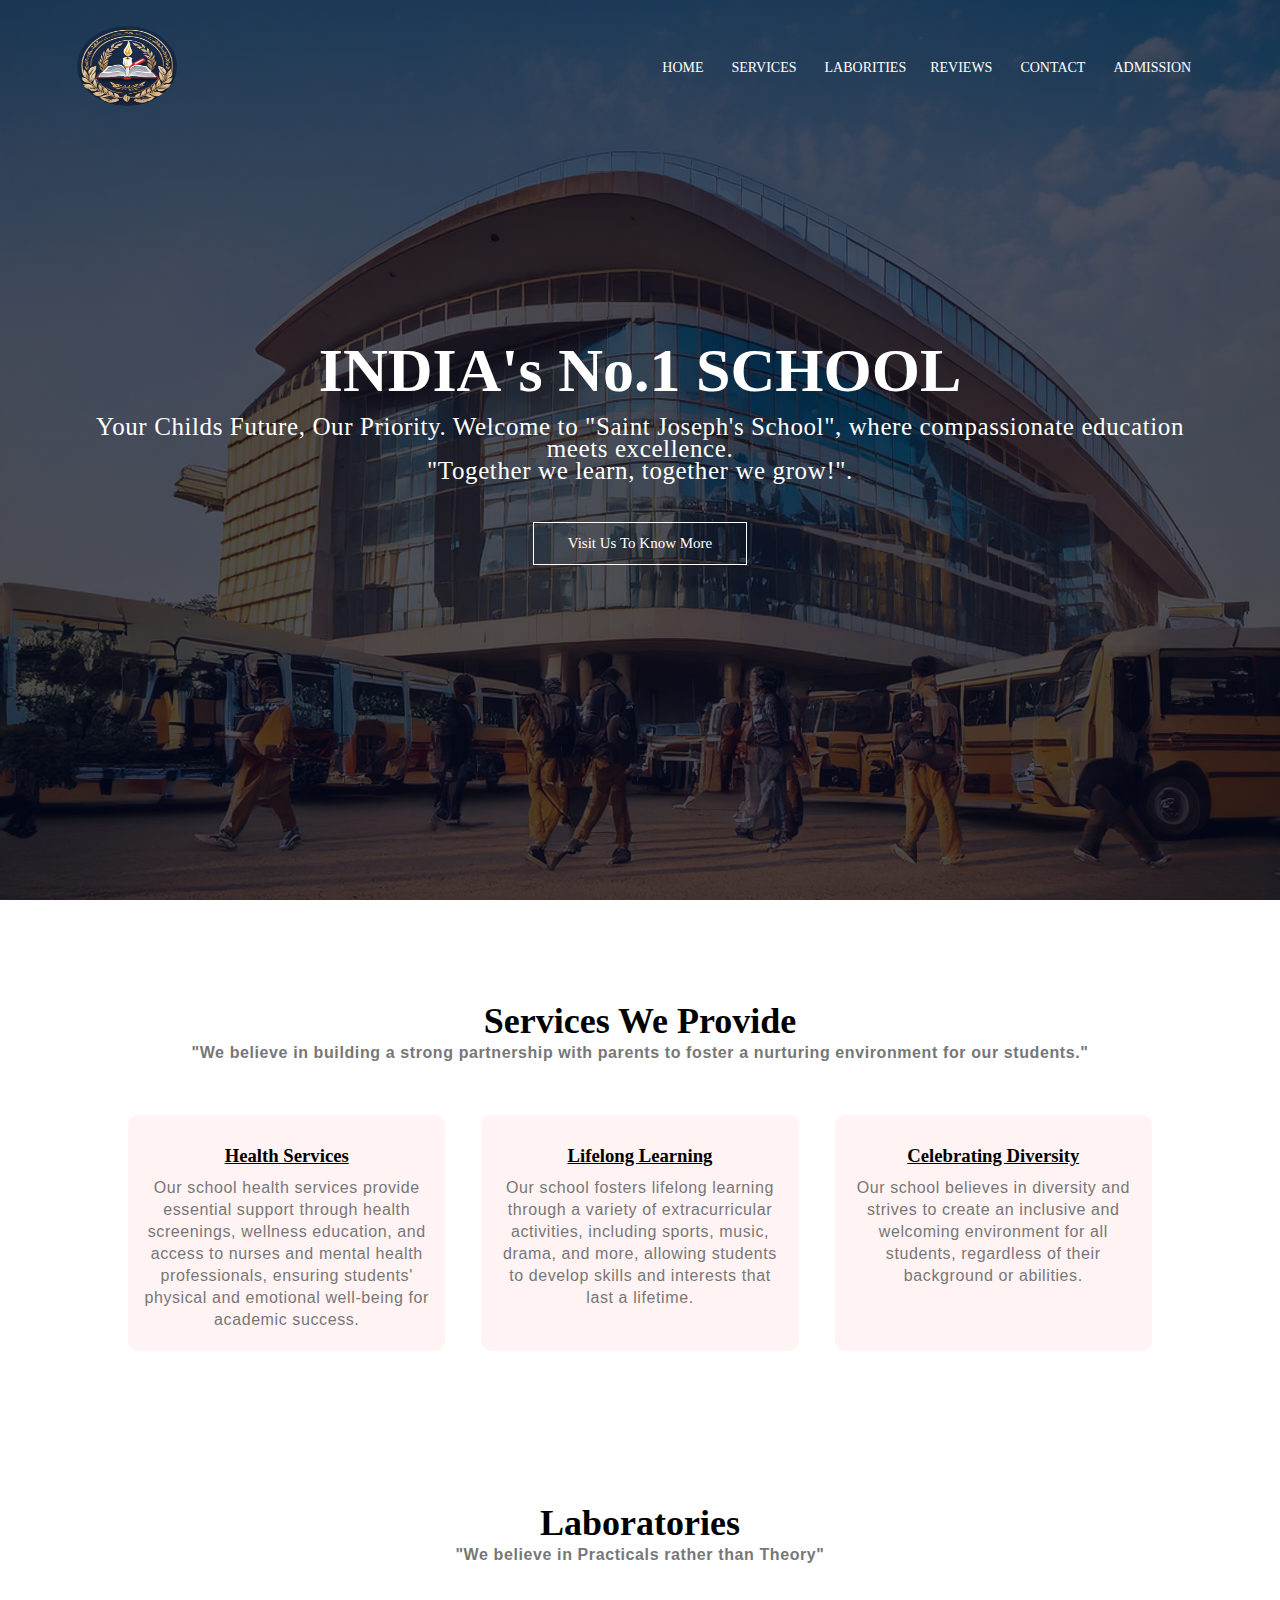
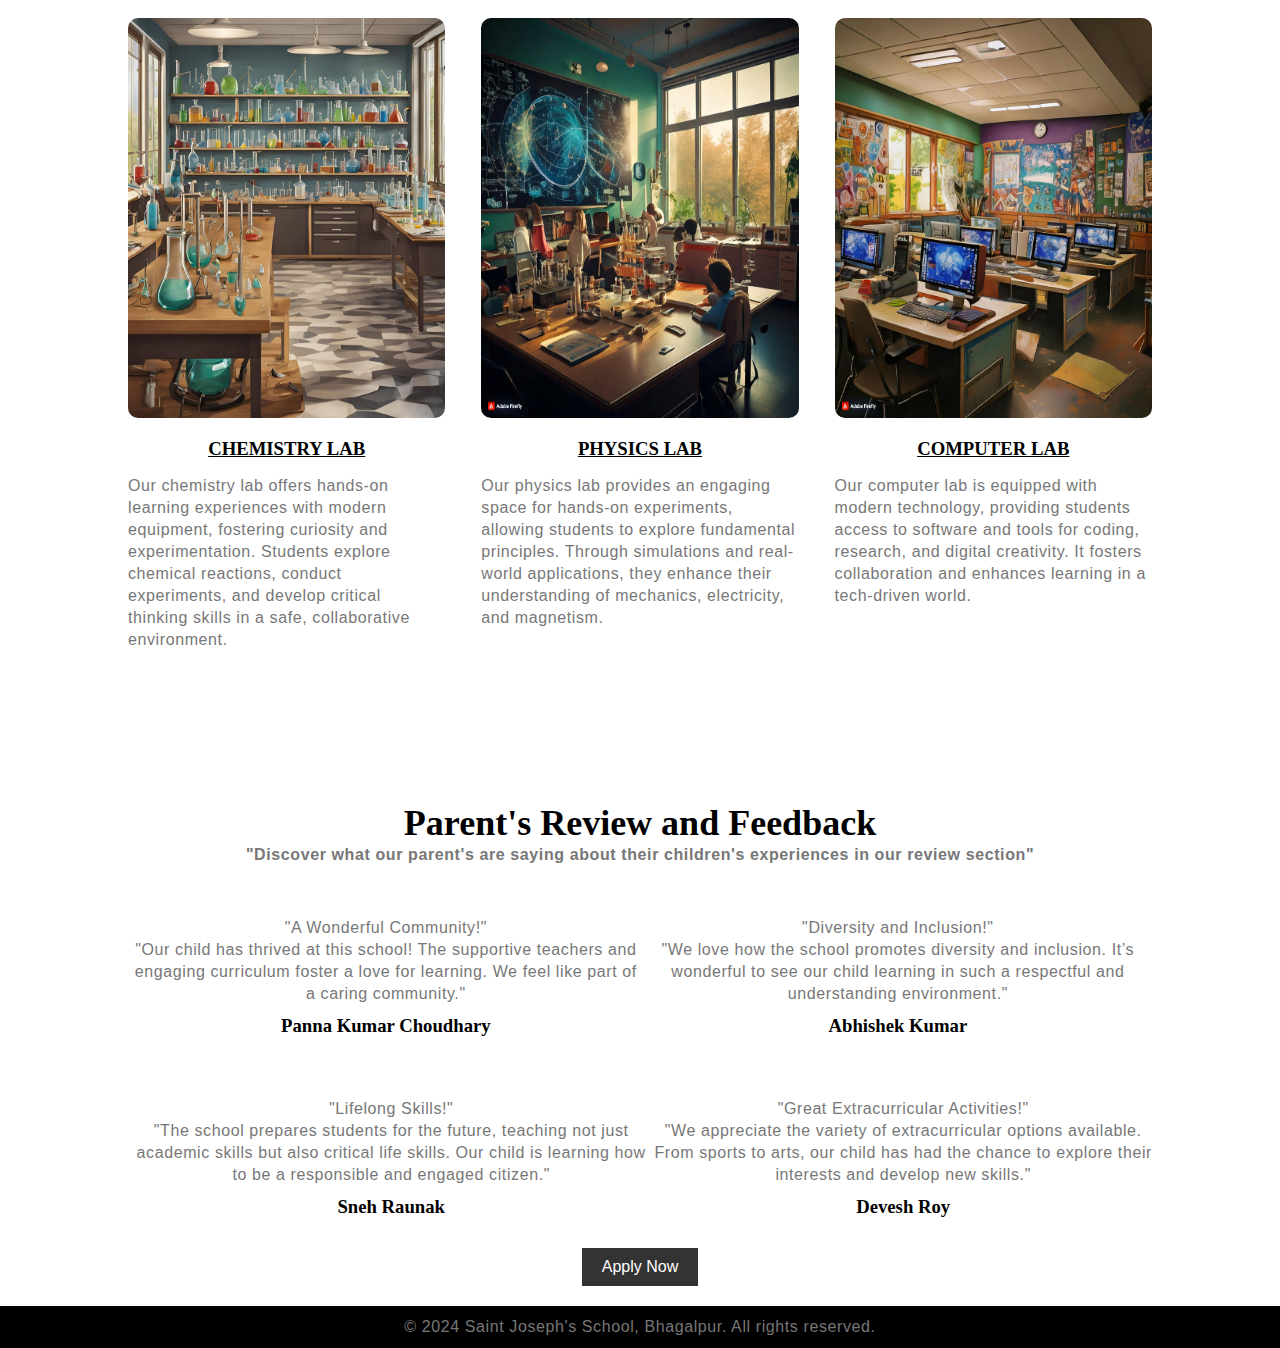
<file: index.html>
<!DOCTYPE html>
<html>
<head>
    <meta name="viewport" content="with=device-width, initial scale=1.0">
    <title>School Website Design</title>
    <link rel="stylesheet" href="frontp.css">
</head>
<body>
<section class="header">
     <nav>
          <a href="index.html"><img src="logosjs.png" alt="logo" height="80px" width="40px"></a>
          <div class="nav-links" id="navLinks">
               <ul>
                    <li><a href="index.html">HOME</a></li>
                    <li><a href="schoolservice.html">SERVICES</a></li>
                    <li><a href="#labs">LABORITIES</a></l>
                    <li><a href="#r">REVIEWS</a></li>     
                    <li><a href="contact.html">CONTACT</a></li>
                    <li><a href="applyform.html">ADMISSION</a></li>
               </ul>
          </div>
     </nav>

<div class="text-box">
     <h1>INDIA's No.1 SCHOOL</h1>
     <p> Your Childs Future, Our Priority. Welcome to "Saint Joseph's School", where compassionate education meets excellence.<br> "Together we learn, together we grow!".
     </p>
     <a href="contact.html" class="hero-btn">Visit Us To Know More</a>
</div>
</section>

<!------------ SERVICES ----------->

<section class="service" id="Services">
     <h1> Services We Provide</h1>
     <p><b>"We believe in building a strong partnership with parents to foster a nurturing environment for our students."</b></p>

     <div class="row">
          <div class="couse-col">
               <h3><u>Health Services</u></h3>
               <p>Our school health services provide essential support through health screenings, wellness education, and access to nurses and mental health professionals, ensuring students' physical and emotional well-being for academic success.
               </p>
          </div>
          <div class="couse-col">
               <h3><u>Lifelong Learning</u></h3>
               <p>Our school fosters lifelong learning through a variety of extracurricular activities, including sports, music, drama, and more, allowing students to develop skills and interests that last a lifetime.
               </p>
          </div>
          <div class="couse-col">
               <h3><u>Celebrating Diversity</u></h3>
               <p>Our school believes in diversity and strives to create an inclusive and welcoming environment for all students, regardless of their background or abilities.
               </p>
          </div>
     </div>
</section>
<!-------facilities i.e labs and facilities--------->
<section class="facilities" id="labs">
     <h1>Laboratories</h1>
     <p><b>"We believe in Practicals rather than Theory"</b></p>

     <div class="row">
          <div class="facilities-col">
               <img src="Chemistrylab.jpg" height="400px" width="400px">
               <h3><center><u>CHEMISTRY LAB</u></center></h3>
               <p>Our chemistry lab offers hands-on learning experiences with modern equipment, fostering curiosity and experimentation. Students explore chemical reactions, conduct experiments, and develop critical thinking skills in a safe, collaborative environment.</p>
          </div>
          <div class="facilities-col">
               <img src="physicslab.jpg" height="400px" width="400px">
               <h3><center><u>PHYSICS LAB</u></center></h3>
               <p>Our physics lab provides an engaging space for hands-on experiments, allowing students to explore fundamental principles. Through simulations and real-world applications, they enhance their understanding of mechanics, electricity, and magnetism.</p>
          </div>
          <div class="facilities-col">
               <img src="computerlab.jpg" height="400px" width="400px">
               <h3><center><u>COMPUTER LAB</u></center></h3> 
               <p>Our computer lab is equipped with modern technology, providing students access to software and tools for coding, research, and digital creativity. It fosters collaboration and enhances learning in a tech-driven world.</p>
          </div>
     </div>

</section>
<!-------testimonials---->
<section class="testimonials" id="r">
     <h1>Parent's Review and Feedback</h1>
     <p><b>"Discover what our parent's are saying about their children's experiences in our review section"</b></p>

     <div class="row">
          <div class="testimonial-col">
               <div> 
                    <p>"A Wonderful Community!" <br>
                        "Our child has thrived at this school! The supportive teachers and engaging curriculum foster a love for learning. We feel like part of a caring community." </p>
                    <h3>Panna Kumar Choudhary</h3>
               </div>
          </div>
          <div class="testimonial-col">
               <div> 
                    <p>
                        "Diversity and Inclusion!"<br>
                        "We love how the school promotes diversity and inclusion. It’s wonderful to see our child learning in such a respectful and understanding environment."
                    </p>
                    <h3>Abhishek Kumar</h3>
               </div>
          </div>
     </div>

     <div class="row">
          <div class="testimonial-col">
               <div> 
                    <p>"Lifelong Skills!"<br>
                        "The school prepares students for the future, teaching not just academic skills but also critical life skills. Our child is learning how to be a responsible and engaged citizen."</p>
                    <h3>Sneh Raunak</h3>
                    
               </div>
          </div>
          <div class="testimonial-col">
               <div> 
                    <p>"Great Extracurricular Activities!"<br>
                        "We appreciate the variety of extracurricular options available. From sports to arts, our child has had the chance to explore their interests and develop new skills."</p>
                    <h3>Devesh Roy</h3>
               </div>
          </div>
     </div>
     <a href="applyform.html"><button>Apply Now</button></a>
</section>

<footer>
    <h2><p>&copy; 2024 Saint Joseph's School, Bhagalpur. All rights reserved.</p></h2>
</footer>

</body>
</html>
</file>
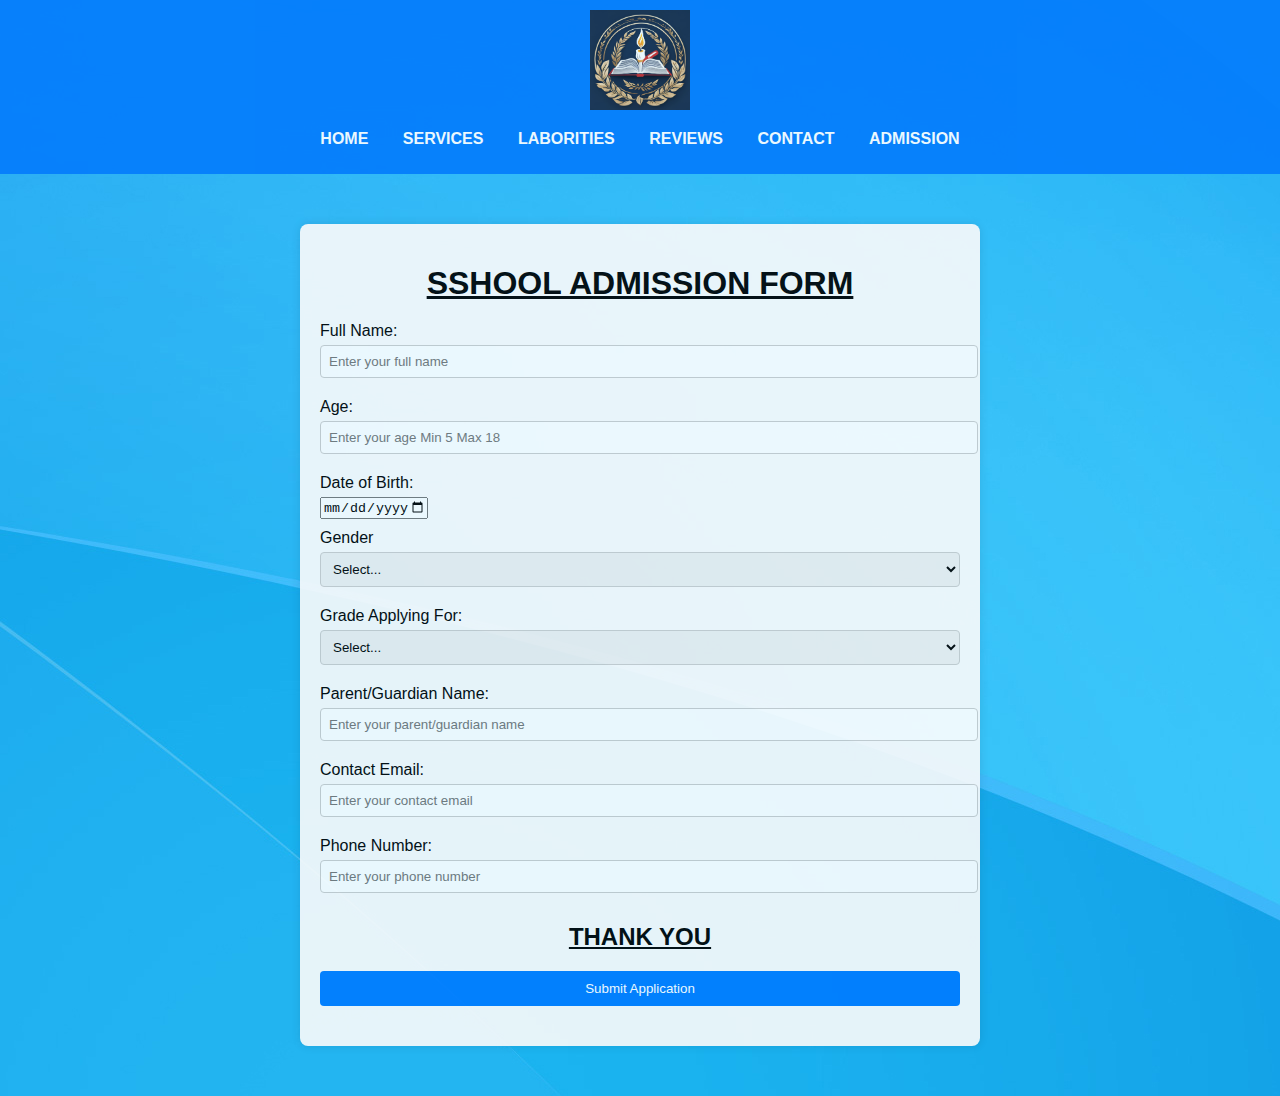
<file: applyform.html>
<!DOCTYPE html>
<html lang="en">
<head>
    <meta charset="UTF-8">
    <meta name="viewport" content="width=device-width, initial-scale=1.0">
    <title>School Admission Form</title>
    <link rel="stylesheet" href="form.css">
</head>
<body>
    <header>
        <nav>
            <a href="index.html"><img src="logosjs.png" height="100px" width="100px"></a>
            <div>
                <ul>
                    <li><a href="index.html">HOME</a></li>
                    <li><a href="schoolservice.html">SERVICES</a></li>
                    <li><a href="index.html">LABORITIES</a></l>
                    <li><a href="index.html">REVIEWS</a></li>     
                    <li><a href="contact.html">CONTACT</a></li>
                    <li><a href="applyform.html">ADMISSION</a></li>
                </ul>
           </div>
        </nav>
    </header>
    <div class="container">
        <u><h1>SSHOOL ADMISSION FORM</h1></u>
        <form id="admissionForm">
            <label for="fullName">Full Name:</label>
            <input type="text" id="fullName" name="fullName" placeholder="Enter your full name">

            <label for="age">Age:</label>
            <input type="number" name="age" id="age" min="5" max="18" placeholder="Enter your age Min 5 Max 18">

            <label for="dob">Date of Birth:</label>
            <input type="date" placeholder="dd/mm/yyyy" value="" min="2004-01-01" max="2024-12-31">

            <label for="gender">Gender</label>
            <select name="gender" id="gender">
                <option value="">Select...</option>
                <option value="Male">Male</option>
                <option value="Female">Female</option>
                <option value="Transgender">Transgender</option>
            </select>            

            <label for="grade">Grade Applying For:</label>
            <select name="grade" id="grade">
                <option value="">Select...</option>
                <option value="1">1</option>
                <option value="2">2</option>
                <option value="3">3</option>
                <option value="4">4</option>
                <option value="5">5</option>
                <option value="6">6</option>
                <option value="7">7</option>
                <option value="8">8</option>
                <option value="9">9</option>
                <option value="10">10</option>
                <option value="11">11</option>
                <option value="12">12</option>
            </select>

            <label for="parentName">Parent/Guardian Name:</label>
            <input type="text" id="parentName" name="parentName" placeholder="Enter your parent/guardian name">

            <label for="contactEmail">Contact Email:</label>
            <input type="email" id="contactEmail" name="contactEmail" placeholder="Enter your contact email">

            <label for="phoneNumber">Phone Number:</label>
            <input type="tel" id="phoneNumber" name="phoneNumber" pattern="[0-9]{10}" placeholder="Enter your phone number">

            <U><h2 align="center">THANK YOU</h2></U>

            <button type="submit">Submit Application</button>
        </form>
        <div id="responseMessage"></div>
    </div>
    <script src="form.js"></script>
</body>
</html>
</file>
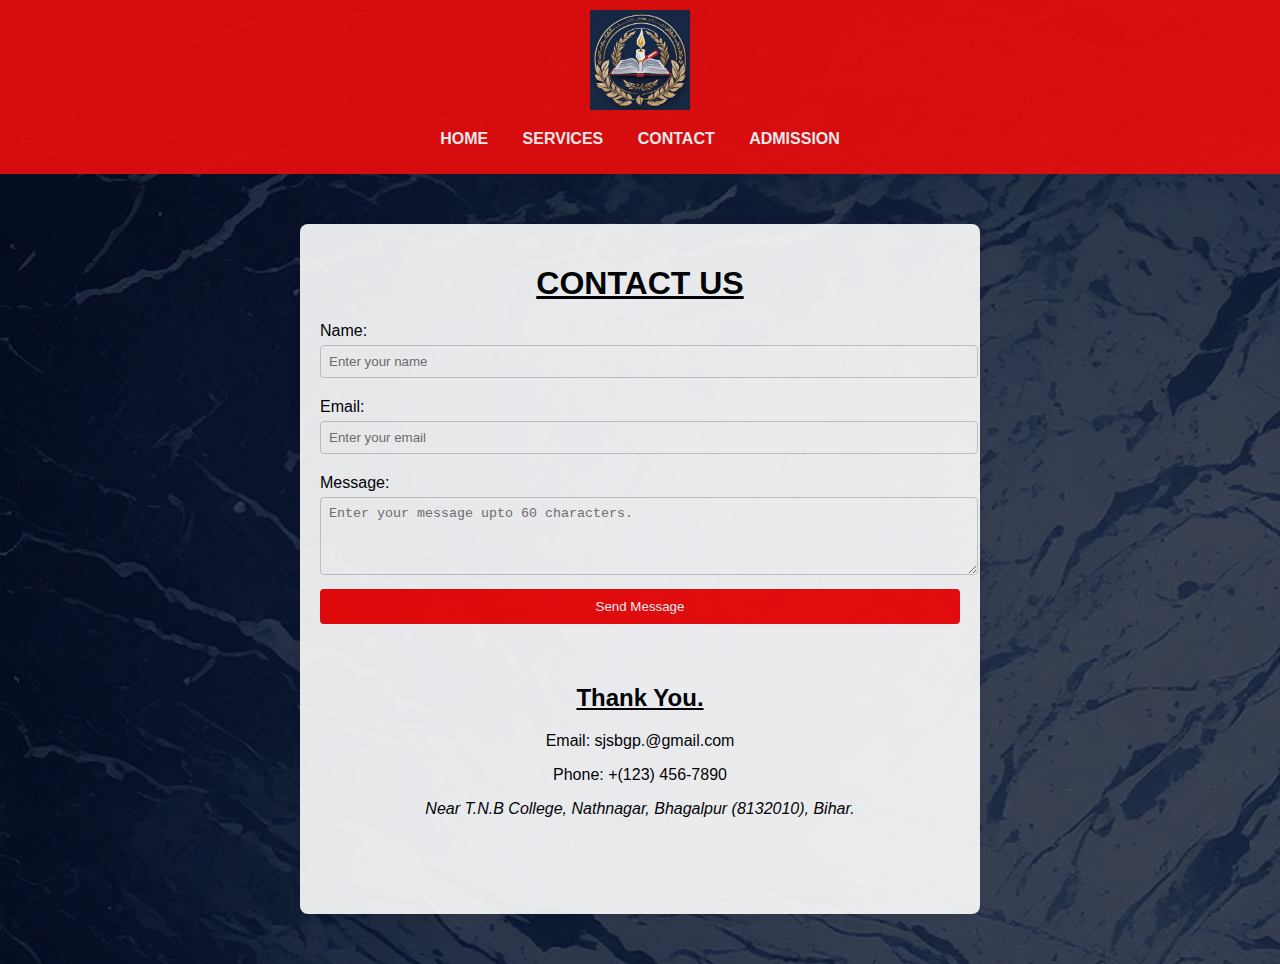
<file: contact.html>
<!DOCTYPE html>
<html lang="en">
<head>
    <meta charset="UTF-8">
    <meta name="viewport" content="width=device-width, initial-scale=1.0">
    <title>Contact Us - S.J.S</title>
    <link rel="stylesheet" href="contact.css">
</head>
<body>
    <header>
        <nav>
            <a href="index.html"><img src="logosjs.png" height="100px" width="100px"></a>
            <div class="nav-links" id="navLinks">
                <ul>
                    <li><a href="index.html">HOME</a></li>
                    <li><a href="schoolservice.html">SERVICES</a></li>
                    <li><a href="contact.html">CONTACT</a></li>
                    <li><a href="applyform.html">ADMISSION</a></li>
                </ul>
           </div>
        </nav>
    </header>
    <div class="container">
        <u><h1>CONTACT US</h1></u>
        <form id="contactForm">
            <label for="name">Name:</label>
            <input type="text" id="name" name="name" placeholder="Enter your name">

            <label for="email">Email:</label>
            <input type="email" id="email" name="email" placeholder="Enter your email">

            <label for="message">Message:</label>
            <textarea id="message" name="message" rows="4" placeholder="Enter your message upto 60 characters."></textarea>

            <button type="submit">Send Message</button>
        </form>
        <section id="contact" class="contact">
            <u><h2>Thank You.</h2></u>
            <p>Email: sjsbgp.@gmail.com</p>
            <p>Phone: +(123) 456-7890</p>
            <p><address>Near T.N.B College, Nathnagar, Bhagalpur (8132010), Bihar.</address></p>
        </section>
        <div id="responseMessage"></div>
    </div>
    <script src="contactus.js"></script>
</body>
</html>
</file>
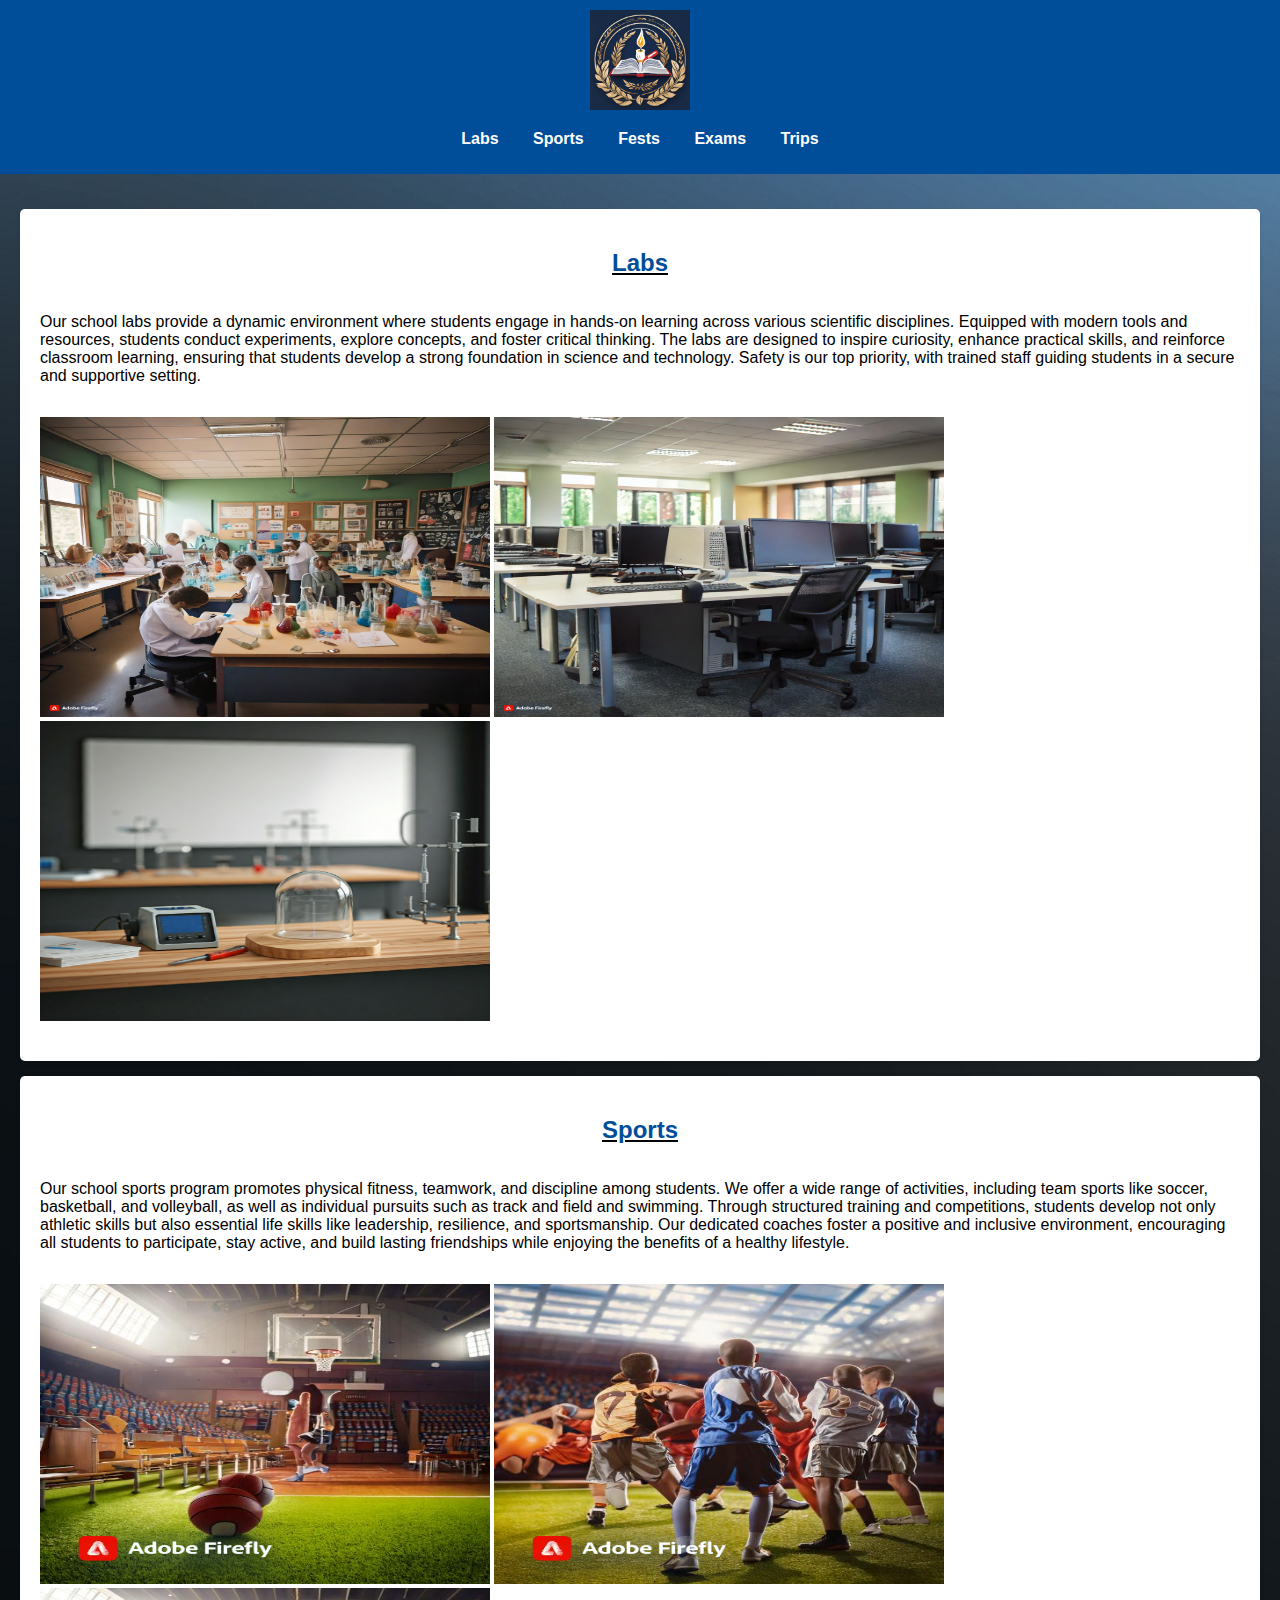
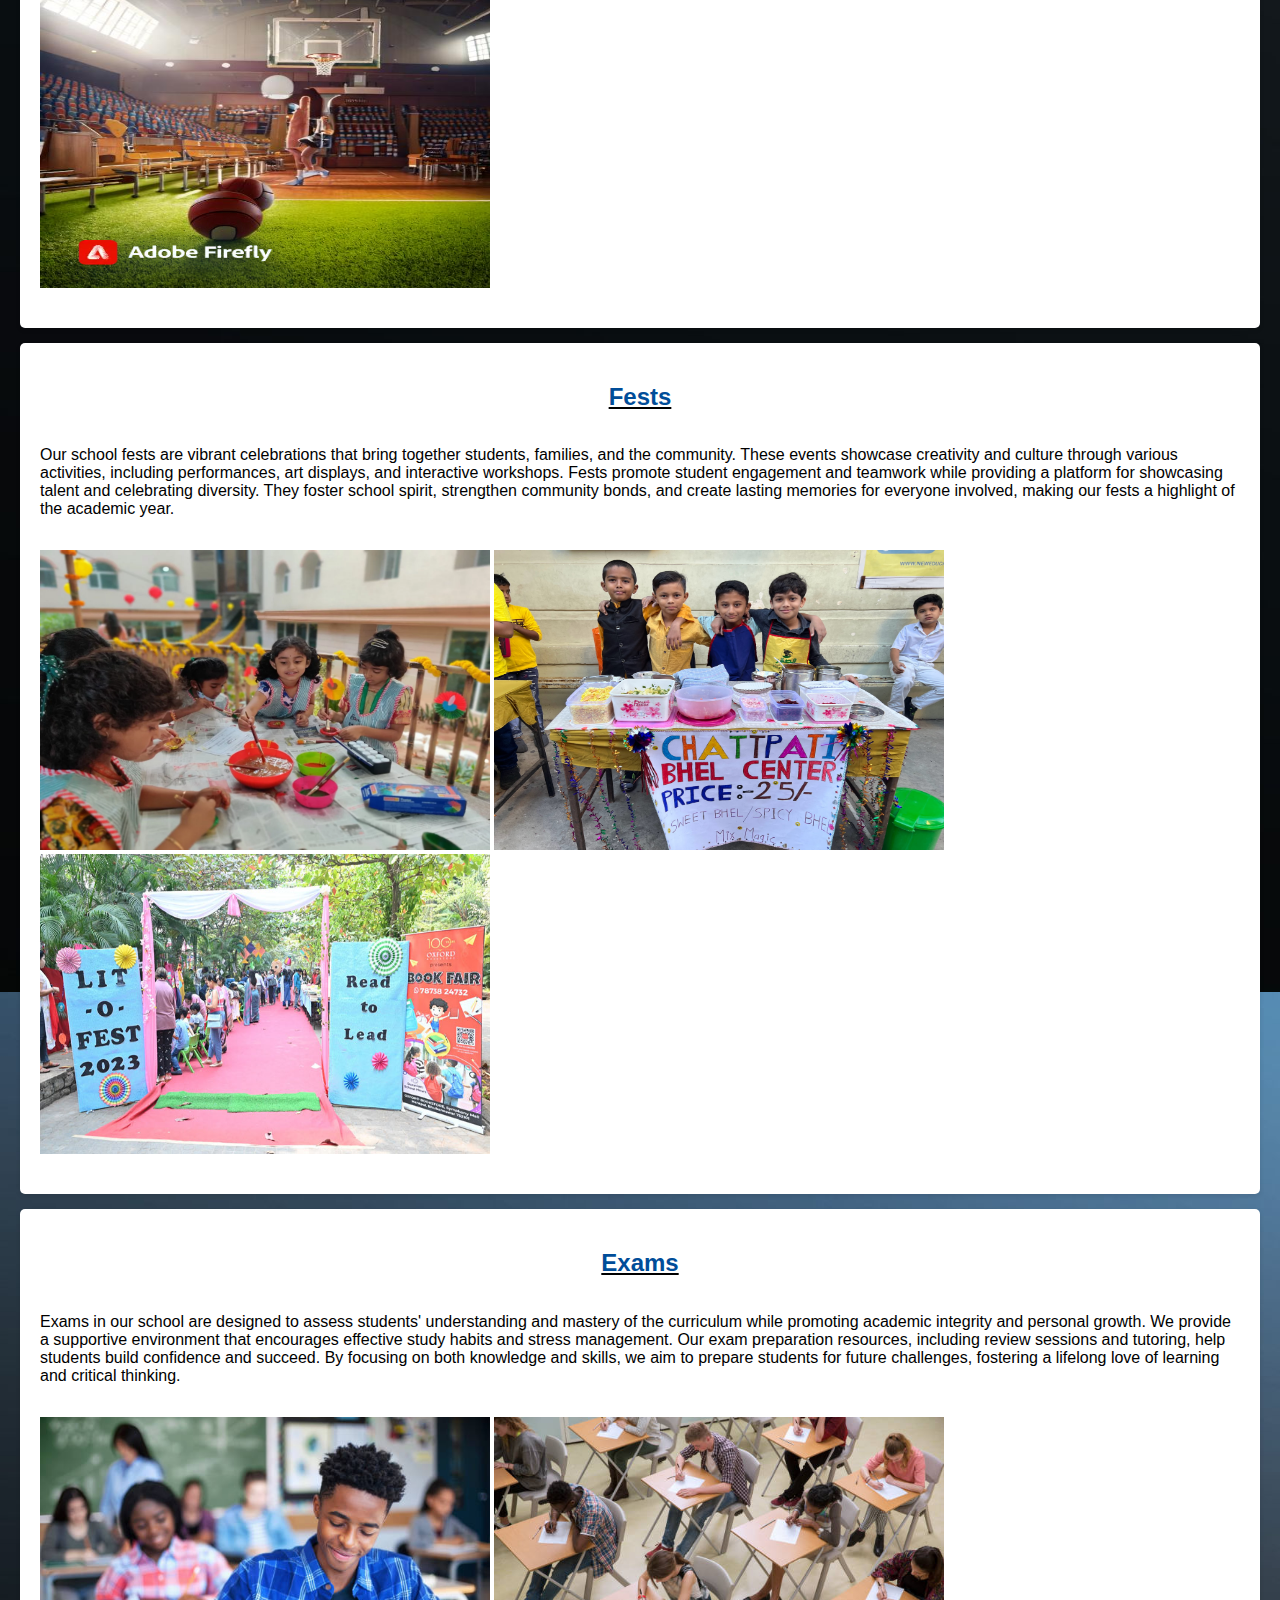
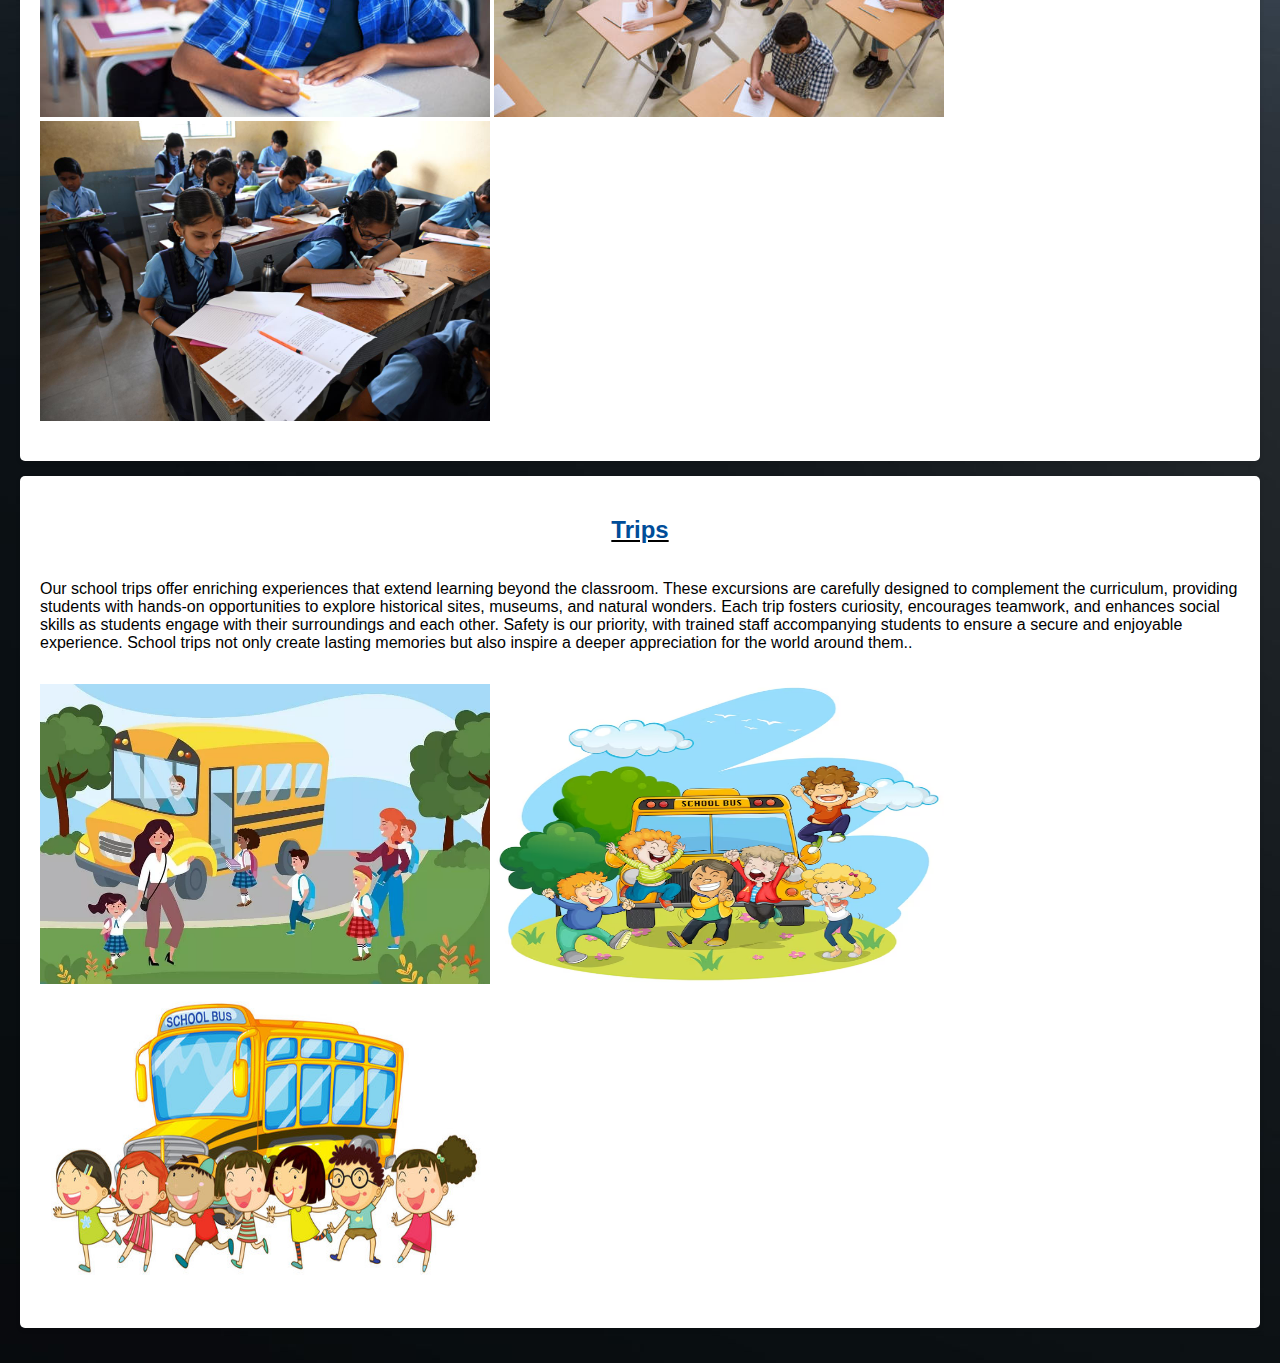
<file: schoolservice.html>
<!DOCTYPE html>
<html lang="en">
<head>
    <meta charset="UTF-8">
    <meta name="viewport" content="width=device-width, initial-scale=1.0">
    <title>School Services</title>
    <link rel="stylesheet" href="services.css">
</head>
<body>
    <header>
        <nav>
            <a href="index.html"><img src="logosjs.png" alt="logo" height="100px" width="100px"></a>
            <div>
                <ul>
                    <li><a href="#labs">Labs</a></li>
                    <li><a href="#sports">Sports</a></li>
                    <li><a href="#fests">Fests</a></li>
                    <li><a href="#exams">Exams</a></li>
                    <li><a href="#trips">Trips</a></li>
                </ul>
            </div>
        </nav>
    </header>
    
    <main>
        <section id="labs">
            <u><h2>Labs</h2></u>
            <p>Our school labs provide a dynamic environment where students engage in hands-on learning across various scientific disciplines. Equipped with modern tools and resources, students conduct experiments, explore concepts, and foster critical thinking. The labs are designed to inspire curiosity, enhance practical skills, and reinforce classroom learning, ensuring that students develop a strong foundation in science and technology. Safety is our top priority, with trained staff guiding students in a secure and supportive setting.</p>
            <p><img src="labs2.jpg" alt="labs" height="300px" width="450px"> <img src="lab1.jpg" alt="lab1" height="300px" width="450px"> <img src="lab3.jpg" alt="lab" height="300px" width="450px"></p>
            
        </section>

        <section id="sports">
            <u><h2>Sports</h2></u>
            <p>
                Our school sports program promotes physical fitness, teamwork, and discipline among students. We offer a wide range of activities, including team sports like soccer, basketball, and volleyball, as well as individual pursuits such as track and field and swimming. Through structured training and competitions, students develop not only athletic skills but also essential life skills like leadership, resilience, and sportsmanship. Our dedicated coaches foster a positive and inclusive environment, encouraging all students to participate, stay active, and build lasting friendships while enjoying the benefits of a healthy lifestyle.</p>
                <p>
                    <img src="sport1.jpg" alt="sport1" height="300px" width="450px"> <img
                    src="sport2.jpg" alt="sport2" height="300px" width="450px">
                    <img src="sport3.jpg" alt="sport3" height="300px" width="450px">
                </p>
        </section>

        <section id="fests">
            <u><h2>Fests</h2></u>
            <p>Our school fests are vibrant celebrations that bring together students, families, and the community. These events showcase creativity and culture through various activities, including performances, art displays, and interactive workshops. Fests promote student engagement and teamwork while providing a platform for showcasing talent and celebrating diversity. They foster school spirit, strengthen community bonds, and create lasting memories for everyone involved, making our fests a highlight of the academic year.
            </p>
            <p>
                <img src="fest1.webp" alt="fest" height="300px" width="450px">
                <img src="fest2.jpg" alt="fest" height="300px" width="450px">
                <img src="fest3.jpg" alt="fest" height="300px" width="450px">
            </p>
        </section>

        <section id="exams">
            <u><h2>Exams</h2></u>
            <p>Exams in our school are designed to assess students' understanding and mastery of the curriculum while promoting academic integrity and personal growth. We provide a supportive environment that encourages effective study habits and stress management. Our exam preparation resources, including review sessions and tutoring, help students build confidence and succeed. By focusing on both knowledge and skills, we aim to prepare students for future challenges, fostering a lifelong love of learning and critical thinking.</p>
            <p>
                <img src="exam.jpg" alt="exam" height="300px" width="450px" >
                <img src="exam2.jpg" alt="exam" height="300px" width="450px">
                <img src="exam3.jpg" alt="exam" height="300px" width="450px">
            </p>
        </section>

        <section id="trips">
            <u><h2>Trips</h2></u>
            <p>Our school trips offer enriching experiences that extend learning beyond the classroom. These excursions are carefully designed to complement the curriculum, providing students with hands-on opportunities to explore historical sites, museums, and natural wonders. Each trip fosters curiosity, encourages teamwork, and enhances social skills as students engage with their surroundings and each other. Safety is our priority, with trained staff accompanying students to ensure a secure and enjoyable experience. School trips not only create lasting memories but also inspire a deeper appreciation for the world around them..</p>
            <p>
                <img src="trip.webp" alt="trip" height="300px" width="450px" >
                <img src="trip2.avif" alt="trip" height="300px" width="450px" >
                <img src="trip3.jpg" alt="trip" height="300px" width="450px">
            </p>
        </section>
    </main>
</body>
</html>
</file>
<file: frontp.css>
*{ 
   
   margin: 0;
   padding: 0;
   /* font-family: 'Poppins', sans-serif;  changes in font style*/ 
}
 
.header{
   min-height: 100vh;
   width: 100%;
   background-image: linear-gradient(rgba(4,9,30,0.7),rgba(4,9,30,0.7)),url("school.jpg"); /* for background image */
   background-position: center;
   background-size: cover;
   position: relative; 
}    
nav{
   display: flex;
   padding: 2% 6%;
   justify-content: space-between;
   align-items: center;

}
nav img{
   width: 100px;  /* changes in logo*/
   border-radius: 50%;

}
.nav-links{
   flex: 1; /* to occupy all the space in row */
   text-align: right;
}
.nav-links ul li{
   list-style: none;
   display: inline-block;
   padding: 8px 12px;
   position: relative;
}
.nav-links ul li a{ /* changes in  Home ,services ,course ,Admission, contact */
   color: #fff;
   text-decoration: none;
   font-size: 14px;
}
.nav-links ul li::after{  /* to add hidden underline below text */
   content: '';
   width: 0%;
   height: 2px;
   background: #f44336;
   display: block;
   margin: auto;
   transition: 0.5s;
}
.nav-links ul li:hover::after{  /* to add hover effect i.e whenever we click on a text, a red color underline will  show below text */
   width: 100%
}
.text-box{
   width: 90%;
   color: #fff;
   position: absolute;
   top: 50%;
   left: 50%;
   transform: translate(-50%,-50%);
   text-align: center;
}
.text-box h1{
   font-size: 62px;
}
.text-box p{
   margin: 10px 0 40px;  /* top, left/right,bottom*/
   font-family: cursive;
   font-size: 25px;
   color: #fff;
}
.hero-btn{     /* changes in visit us to know more */
   display: inline-block;
   text-decoration: none;
   color: #fff;
   border: 1px solid #fff;
   padding: 12px 34px;
   font-size: 15px;
   background: transparent;
   position: relative;
   cursor: pointer;
}
.hero-btn:hover{ /* add hover effect in the button "visit us to know " */
   border: 1px solid #f44336;
   background: #f44336;
   transition: 1s;
}

 /* nav .fa{
   display: none;  the menu icon and close icon was shown on big screen to.thats why we used it */
@media(max-width: 700px){  
.text-box h1{
   font-size: 20px;
}
.nav-links ul li{
   display: block;
   }
.nav-links {
   position: absolute;
   background: #f44336;
   height: 100vh;
   width: 200px;
   top: 0;
   right: -200px;
   text-align: left;
   z-index: 2;
   transition: 1s;
} 
.nav-links-ul{
   padding: 30px; 
}
}
 
/*-------- SERVICES------*/

.service{
   width: 80%;
   margin: auto;
   text-align: center; /* to center the text "corse we offer" */
   padding-top: 100px;
}
h1{
   font-size: 36px;
   font-weight: 600;
}

p{
   color: #777;
   font-size: 14px;
   font-weight: 300;
   line-height: 22px;
   padding: 10px;
}

.row{
   margin-top: 5%;
   display: flex; /* all the div inside this row will be in column */
   justify-content: space-between;
}
.couse-col{
   flex-basis: 31%;
   background: #fff3f3;
   border-radius: 10px;
   margin-bottom: 5%;
   padding: 20px 12px;
   box-sizing: border-box;
   transition: 0.5;
}
h3{
   text-align: center;
   font-weight: 600;
   margin: 10px 0;
}
/*----facilities-----*/

.facilities{
   width: 80%;
   margin: auto;
   text-align: center;
   padding-top: 100px;
}
.facilities-col{
   flex-basis: 31%;
   border-radius: 10px;
   margin-bottom: 5%;
   text-align: left;
}
.facilities-col img{
   width: 100%;
   border-radius: 10px;
}
.facilities-col p{
   padding: 0;
}
.facilities-col h3{
   margin-top: 16px;
   margin-bottom: 15px;
   text-align: left;
}
/* -----------testimonials-------------- */
.testimonials{
   width: 80%;
   margin: auto;
   padding-top: 100px;
   text-align: center;
   
}
.testimonials-col{
   flex-basis: 44%;
   border-radius: 10px;
   
   margin-bottom: 5%;
   text-align: left;
   background: #fff3f3;
   padding: 25px;
   display: flex;
}

.testimonials-col p{
   padding: 5px;
}
.testimonials-col h3{
   margin-top: 15px;
   text-align: left;
}

.footer{
   width: 100%;
   text-align: center;
   padding: 30px 0;
}

p, label {
   font-family: 'Poppins', sans-serif;
   font-size: 16px;
   font-weight: 400;
   line-height: 22px;
   letter-spacing: 0.6px;
   margin: 0;
   padding: 0;
}

button {
   margin: 20px 0px;
   padding: 15px 30px;
   background-color: #000;
   color: #fff;
   font-size: 16px;
   font-family: 'Poppins', sans-serif;
}
 

footer {
    background: #000000;
    color: #ffffff;
    text-align: center;
    padding: 10px ;
}



button {
   background-color: #333;
   color: #fff;
   padding: 10px 20px;
   border: none;
   cursor: pointer;
}

button:hover {
   background-color: #818080;
}
</file>
<file: form.css>
body {
    font-family: Arial, sans-serif;
    background-color: #f4f4f4;
    margin: 0;
    padding: 0;
    opacity: 0.9;
    background-image:url("formbckg.jpg")
}
header {
    background-color: #037bfc;
    font-size: medium;
    font-family: Arial, Helvetica, sans-serif;
    color: white;
    padding: 10px ;
    text-align: center;
}


nav ul {
    list-style: none;
    padding: 0;
    text-align: center;
    text-decoration: wavy;
}

nav ul li {
    display: inline;
    margin: 0 15px;
}

nav ul li a {
    color: white;
    text-decoration: none;
    font-weight: bold;
}

.container {
    width: 50%;
    margin: 50px auto;
    padding: 20px;
    background-color: #fcfbfb;
    border-radius: 8px;
    box-shadow: 0 0 10px rgba(0, 0, 0, 0.1);
}

h1 {
    text-align: center;
    margin-bottom: 20px;
}

label {
    display: block;
    margin: 10px 0 5px;
}

input[type="text"],
input[type="number"],
input[type="email"],
input[type="tel"],
select {
    width: 100%;
    padding: 8px;
    margin-bottom: 10px;
    border: 1px solid #ccc;
    border-radius: 4px;
}

button {
    width: 100%;
    padding: 10px;
    background-color: #007bff;
    color: white;
    border: none;
    border-radius: 4px;
    cursor: pointer;
}

button:hover {
    background-color: #0056b3;
}

#responseMessage {
    margin-top: 20px;
    text-align: center;
    color: green;
}
</file>
<file: contact.css>
body {
    font-family: Arial, sans-serif;
    background-color: #f4f4f4;
    background-image: linear-gradient(rgba(4,9,30,0.7),rgba(4,9,30,0.7)),url(contactusbckg.jpg);
    opacity: 0.9;
    margin: 0;
    padding: 10;
}
header {
    background-color: #ed0b0b;
    color: white;
    padding: 10px ;
    text-align: center;
}


nav ul {
    list-style: none;
    padding: 0;
    text-align: center;
}

nav ul li {
    display: inline;
    margin: 0 15px;
}

nav ul li a {
    color: white;
    text-decoration: none;
    font-weight: bold;
}

.container {
    width: 50%;
    margin: 50px auto;
    padding: 20px;
    background: white;
    border-radius: 8px;
    box-shadow: 0 0 10px rgba(0, 0, 0, 0.1);
}

h1 {
    text-align: center;
    margin-bottom: 20px;
}

label {
    display: block;
    margin: 10px 0 5px;
}

input[type="text"],
input[type="email"],
textarea {
    width: 100%;
    padding: 8px;
    margin-bottom: 10px;
    border: 1px solid #ccc;
    border-radius: 4px;
}

button {
    width: 100%;
    padding: 10px;
    background-color: #f40808;
    color: white;
    border: none;
    border-radius: 4px;
    cursor: pointer;
}

button:hover {
    background-color: #3ddd37;
}

.contact{
    padding: 40px 20px;
    text-align: center;
}

#responseMessage {
    margin-top: 20px;
    text-align: center;
    color: rgb(243, 11, 11);
}
</file>
<file: services.css>
body {
    font-family: Arial, sans-serif;
    margin: 0;
    padding: 10;
    background-image: url(backgoundforservices.jpg);
    background-color: #f4f4f4;
}

header {
    background-color: #004d99;
    color: white;
    padding: 10px ;
    text-align: center;
}



nav ul {
    list-style: none;
    padding: 0;
    text-align: center;
}

nav ul li {
    display: inline;
    margin: 0 15px;
}

nav ul li a {
    color: white;
    text-decoration: none;
    font-weight: bold;
}


main {
    padding: 20px;
}

section {
    background-color: white;
    margin: 15px 0;
    padding: 20px;
    border-radius: 5px;
    box-shadow: 0 2px 5px rgba(0, 0, 0, 0.1);
    display: flex;
    flex-direction: column;
    align-items: center;
    justify-content: space-evenly;
}

h2 {
    color: #004d99;
}
</file>
